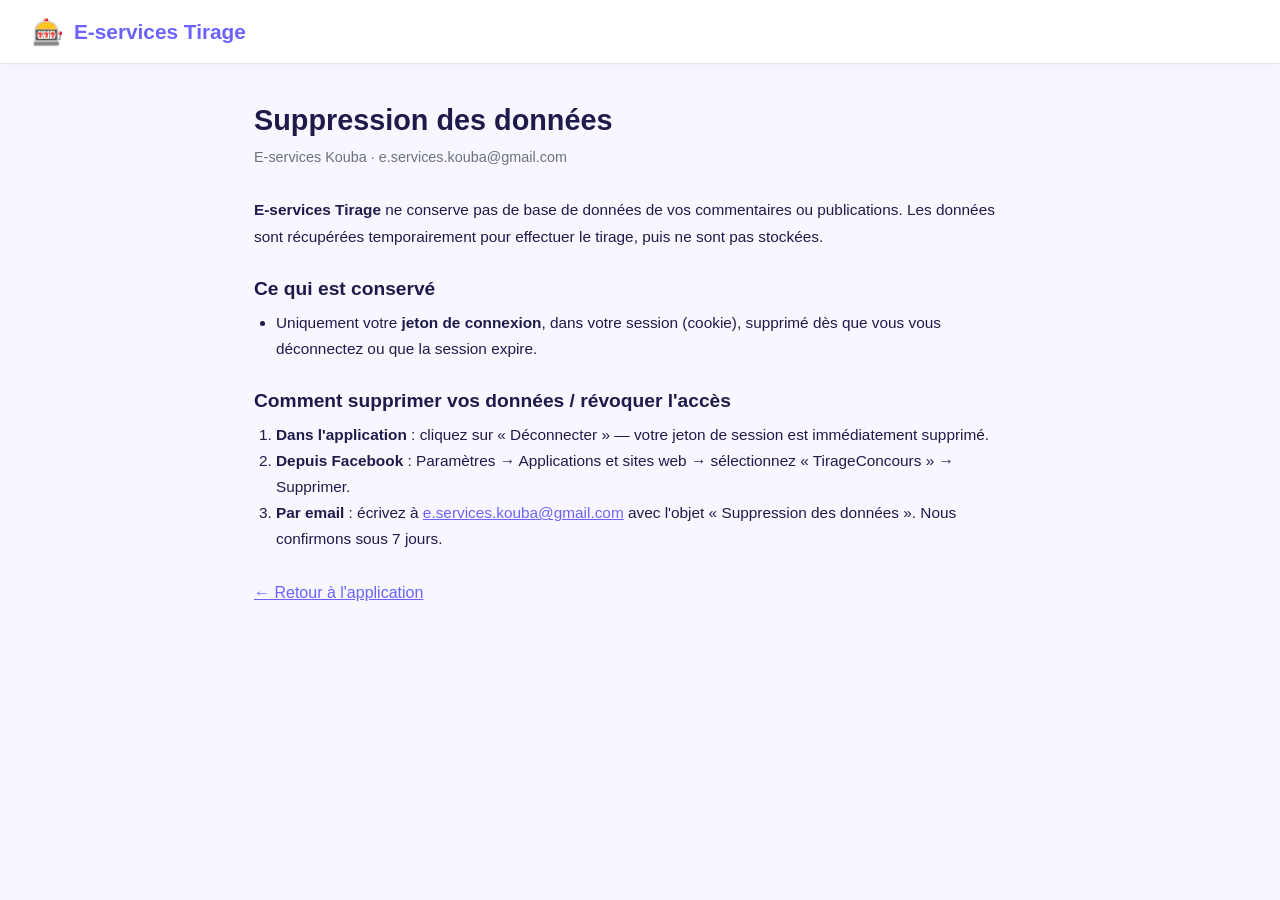
<file: data-deletion.html>
<!DOCTYPE html>
<html lang="fr">
<head>
  <meta charset="UTF-8" />
  <meta name="viewport" content="width=device-width, initial-scale=1.0" />
  <title>Suppression des données — E-services Tirage</title>
  <link rel="stylesheet" href="style.css" />
  <style>
    .legal { max-width: 820px; margin: 40px auto; padding: 0 24px 60px; }
    .legal h1 { font-size: 1.8rem; font-weight: 800; margin-bottom: 8px; }
    .legal .updated { color: var(--text-muted); font-size: 0.9rem; margin-bottom: 28px; }
    .legal h2 { font-size: 1.2rem; font-weight: 700; margin: 28px 0 10px; }
    .legal p, .legal li { line-height: 1.7; color: var(--text); font-size: 0.96rem; }
    .legal ul, .legal ol { padding-left: 22px; margin: 8px 0; }
    .legal a { color: var(--primary); }
    .legal .back { display:inline-block; margin-top:24px; }
  </style>
</head>
<body>
  <header class="header">
    <div class="logo" onclick="location.href='/'" title="Accueil">
      <span class="logo-icon">🎰</span>
      <span class="logo-text">E-services Tirage</span>
    </div>
  </header>

  <main class="legal">
    <h1>Suppression des données</h1>
    <p class="updated">E-services Kouba · e.services.kouba@gmail.com</p>

    <p><strong>E-services Tirage</strong> ne conserve pas de base de données de vos commentaires ou publications. Les données sont récupérées temporairement pour effectuer le tirage, puis ne sont pas stockées.</p>

    <h2>Ce qui est conservé</h2>
    <ul>
      <li>Uniquement votre <strong>jeton de connexion</strong>, dans votre session (cookie), supprimé dès que vous vous déconnectez ou que la session expire.</li>
    </ul>

    <h2>Comment supprimer vos données / révoquer l'accès</h2>
    <ol>
      <li><strong>Dans l'application</strong> : cliquez sur « Déconnecter » — votre jeton de session est immédiatement supprimé.</li>
      <li><strong>Depuis Facebook</strong> : Paramètres → Applications et sites web → sélectionnez « TirageConcours » → Supprimer.</li>
      <li><strong>Par email</strong> : écrivez à <a href="mailto:e.services.kouba@gmail.com">e.services.kouba@gmail.com</a> avec l'objet « Suppression des données ». Nous confirmons sous 7 jours.</li>
    </ol>

    <a class="back" href="/">← Retour à l'application</a>
  </main>
</body>
</html>
</file>
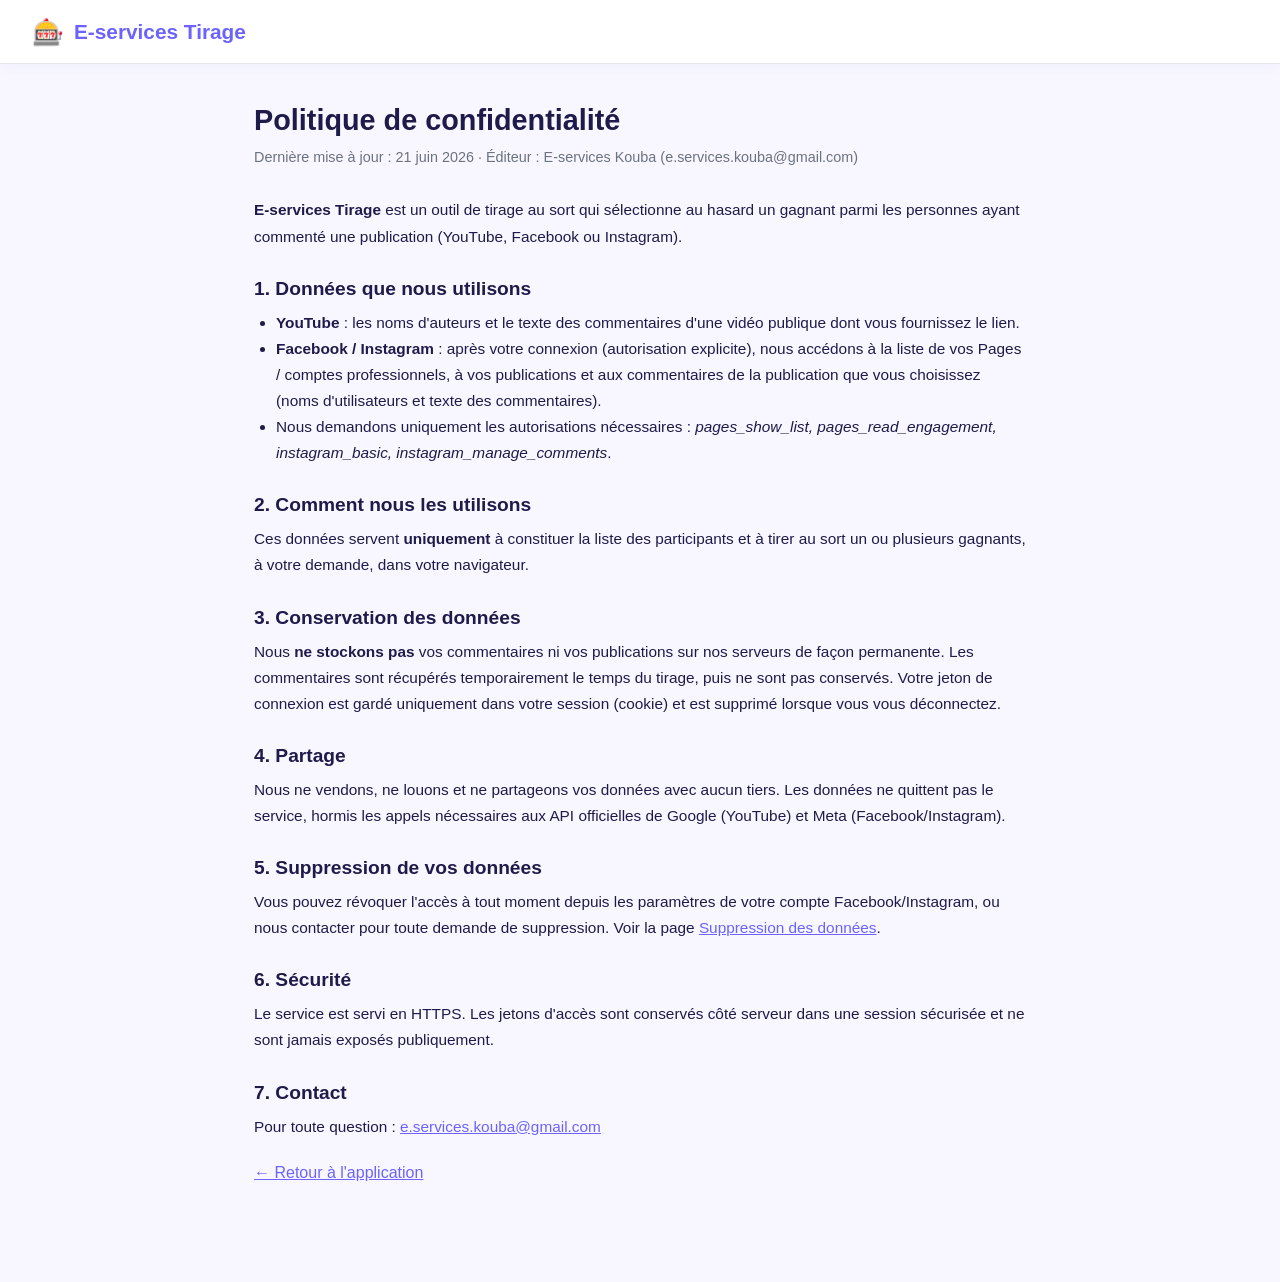
<file: privacy.html>
<!DOCTYPE html>
<html lang="fr">
<head>
  <meta charset="UTF-8" />
  <meta name="viewport" content="width=device-width, initial-scale=1.0" />
  <title>Politique de confidentialité — E-services Tirage</title>
  <link rel="stylesheet" href="style.css" />
  <style>
    .legal { max-width: 820px; margin: 40px auto; padding: 0 24px 60px; }
    .legal h1 { font-size: 1.8rem; font-weight: 800; margin-bottom: 8px; }
    .legal .updated { color: var(--text-muted); font-size: 0.9rem; margin-bottom: 28px; }
    .legal h2 { font-size: 1.2rem; font-weight: 700; margin: 28px 0 10px; }
    .legal p, .legal li { line-height: 1.7; color: var(--text); font-size: 0.96rem; }
    .legal ul { padding-left: 22px; margin: 8px 0; }
    .legal a { color: var(--primary); }
    .legal .back { display:inline-block; margin-top:24px; }
  </style>
</head>
<body>
  <header class="header">
    <div class="logo" onclick="location.href='/'" title="Accueil">
      <span class="logo-icon">🎰</span>
      <span class="logo-text">E-services Tirage</span>
    </div>
  </header>

  <main class="legal">
    <h1>Politique de confidentialité</h1>
    <p class="updated">Dernière mise à jour : 21 juin 2026 · Éditeur : E-services Kouba (e.services.kouba@gmail.com)</p>

    <p><strong>E-services Tirage</strong> est un outil de tirage au sort qui sélectionne au hasard un gagnant parmi les personnes ayant commenté une publication (YouTube, Facebook ou Instagram).</p>

    <h2>1. Données que nous utilisons</h2>
    <ul>
      <li><strong>YouTube</strong> : les noms d'auteurs et le texte des commentaires d'une vidéo publique dont vous fournissez le lien.</li>
      <li><strong>Facebook / Instagram</strong> : après votre connexion (autorisation explicite), nous accédons à la liste de vos Pages / comptes professionnels, à vos publications et aux commentaires de la publication que vous choisissez (noms d'utilisateurs et texte des commentaires).</li>
      <li>Nous demandons uniquement les autorisations nécessaires : <em>pages_show_list, pages_read_engagement, instagram_basic, instagram_manage_comments</em>.</li>
    </ul>

    <h2>2. Comment nous les utilisons</h2>
    <p>Ces données servent <strong>uniquement</strong> à constituer la liste des participants et à tirer au sort un ou plusieurs gagnants, à votre demande, dans votre navigateur.</p>

    <h2>3. Conservation des données</h2>
    <p>Nous <strong>ne stockons pas</strong> vos commentaires ni vos publications sur nos serveurs de façon permanente. Les commentaires sont récupérés temporairement le temps du tirage, puis ne sont pas conservés. Votre jeton de connexion est gardé uniquement dans votre session (cookie) et est supprimé lorsque vous vous déconnectez.</p>

    <h2>4. Partage</h2>
    <p>Nous ne vendons, ne louons et ne partageons vos données avec aucun tiers. Les données ne quittent pas le service, hormis les appels nécessaires aux API officielles de Google (YouTube) et Meta (Facebook/Instagram).</p>

    <h2>5. Suppression de vos données</h2>
    <p>Vous pouvez révoquer l'accès à tout moment depuis les paramètres de votre compte Facebook/Instagram, ou nous contacter pour toute demande de suppression. Voir la page <a href="/data-deletion.html">Suppression des données</a>.</p>

    <h2>6. Sécurité</h2>
    <p>Le service est servi en HTTPS. Les jetons d'accès sont conservés côté serveur dans une session sécurisée et ne sont jamais exposés publiquement.</p>

    <h2>7. Contact</h2>
    <p>Pour toute question : <a href="mailto:e.services.kouba@gmail.com">e.services.kouba@gmail.com</a></p>

    <a class="back" href="/">← Retour à l'application</a>
  </main>
</body>
</html>
</file>
<file: style.css>
* {
  margin: 0;
  padding: 0;
  box-sizing: border-box;
}

:root {
  --primary: #6c63ff;
  --primary-dark: #5a52d5;
  --secondary: #f0eeff;
  --success: #22c55e;
  --danger: #ef4444;
  --warning: #f59e0b;
  --bg: #f8f7ff;
  --card-bg: #ffffff;
  --text: #1e1b4b;
  --text-muted: #6b7280;
  --border: #e5e7eb;
  --radius: 16px;
  --shadow: 0 4px 24px rgba(108, 99, 255, 0.10);
}

body {
  font-family: 'Inter', sans-serif;
  background: var(--bg);
  color: var(--text);
  min-height: 100vh;
}

/* ===== HEADER ===== */
.header {
  background: white;
  border-bottom: 1px solid var(--border);
  padding: 0 32px;
  display: flex;
  align-items: center;
  justify-content: space-between;
  height: 64px;
  position: sticky;
  top: 0;
  z-index: 100;
  box-shadow: 0 2px 12px rgba(108,99,255,0.06);
}

.logo {
  display: flex;
  align-items: center;
  gap: 10px;
  font-weight: 800;
  font-size: 1.3rem;
  color: var(--primary);
}

.logo-icon { font-size: 1.6rem; }
.logo { cursor: pointer; user-select: none; transition: opacity 0.2s; }
.logo:hover { opacity: 0.75; }

.nav-tabs {
  display: flex;
  gap: 4px;
}

.tab {
  padding: 8px 18px;
  border: none;
  background: transparent;
  border-radius: 10px;
  font-size: 0.88rem;
  font-weight: 600;
  color: var(--text-muted);
  cursor: pointer;
  transition: all 0.2s;
  font-family: 'Inter', sans-serif;
}

.tab:hover { background: var(--secondary); color: var(--primary); }

.tab.active {
  background: var(--primary);
  color: white;
}

/* ===== MAIN ===== */
.main {
  max-width: 960px;
  margin: 0 auto;
  padding: 36px 24px;
}

.tab-content { display: none; }
.tab-content.active { display: block; }

.section-title {
  margin-bottom: 28px;
}

.section-title h2 {
  font-size: 1.6rem;
  font-weight: 800;
  color: var(--text);
}

.section-title p {
  color: var(--text-muted);
  margin-top: 4px;
  font-size: 0.95rem;
}

/* ===== CARDS ===== */
.card {
  background: var(--card-bg);
  border-radius: var(--radius);
  padding: 24px;
  box-shadow: var(--shadow);
  border: 1px solid var(--border);
  margin-bottom: 20px;
}

.card-header {
  display: flex;
  align-items: center;
  gap: 10px;
  margin-bottom: 12px;
}

.card-icon { font-size: 1.4rem; }

.card-header h3 {
  font-size: 1.05rem;
  font-weight: 700;
}

.card-desc {
  color: var(--text-muted);
  font-size: 0.88rem;
  margin-bottom: 16px;
  line-height: 1.6;
}

.card-desc code {
  background: var(--secondary);
  color: var(--primary);
  padding: 2px 6px;
  border-radius: 4px;
  font-size: 0.85rem;
}

.card-actions {
  display: flex;
  gap: 10px;
  justify-content: flex-end;
  margin-top: 16px;
}

.import-grid {
  display: grid;
  grid-template-columns: 1fr 1fr;
  gap: 20px;
  margin-bottom: 20px;
}

@media (max-width: 640px) {
  .import-grid { grid-template-columns: 1fr; }
  .nav-tabs { gap: 2px; }
  .tab { padding: 8px 10px; font-size: 0.78rem; }
  .header { padding: 0 16px; }
}

/* ===== TEXTAREA ===== */
textarea {
  width: 100%;
  height: 180px;
  border: 2px solid var(--border);
  border-radius: 10px;
  padding: 14px;
  font-family: 'Inter', sans-serif;
  font-size: 0.88rem;
  color: var(--text);
  resize: vertical;
  transition: border-color 0.2s;
  outline: none;
  line-height: 1.6;
}

textarea:focus { border-color: var(--primary); }

/* ===== DROP ZONE ===== */
.drop-zone {
  border: 2px dashed var(--border);
  border-radius: 12px;
  padding: 36px 20px;
  text-align: center;
  cursor: pointer;
  transition: all 0.2s;
  background: var(--bg);
  min-height: 180px;
  display: flex;
  flex-direction: column;
  align-items: center;
  justify-content: center;
  gap: 8px;
}

.drop-zone:hover, .drop-zone.dragover {
  border-color: var(--primary);
  background: var(--secondary);
}

.drop-icon { font-size: 2.5rem; }
.drop-zone p { font-weight: 600; color: var(--text); }
.drop-hint { font-size: 0.82rem; color: var(--text-muted); }

/* ===== OPTIONS ===== */
.options-card { }

.options-grid {
  display: flex;
  flex-direction: column;
  gap: 14px;
}

.toggle-label {
  display: flex;
  align-items: center;
  gap: 12px;
  cursor: pointer;
  font-size: 0.92rem;
  font-weight: 500;
}

.toggle-label input[type="checkbox"] { display: none; }

.toggle {
  width: 44px;
  height: 24px;
  background: var(--border);
  border-radius: 12px;
  position: relative;
  transition: background 0.2s;
  flex-shrink: 0;
}

.toggle::after {
  content: '';
  position: absolute;
  width: 18px;
  height: 18px;
  background: white;
  border-radius: 50%;
  top: 3px;
  left: 3px;
  transition: left 0.2s;
  box-shadow: 0 1px 4px rgba(0,0,0,0.2);
}

.toggle-label input:checked + .toggle { background: var(--primary); }
.toggle-label input:checked + .toggle::after { left: 23px; }

.keyword-input input {
  width: 100%;
  padding: 10px 14px;
  border: 2px solid var(--border);
  border-radius: 10px;
  font-family: 'Inter', sans-serif;
  font-size: 0.9rem;
  outline: none;
  transition: border-color 0.2s;
}

.keyword-input input:focus { border-color: var(--primary); }

/* ===== IMPORT STATUS ===== */
.import-status {
  padding: 14px 20px;
  border-radius: 10px;
  font-weight: 600;
  font-size: 0.92rem;
  margin-top: 8px;
}

.import-status.success {
  background: #f0fdf4;
  color: #16a34a;
  border: 1px solid #bbf7d0;
}

.import-status.error {
  background: #fef2f2;
  color: #dc2626;
  border: 1px solid #fecaca;
}

.hidden { display: none !important; }

/* ===== BUTTONS ===== */
.btn {
  padding: 10px 20px;
  border-radius: 10px;
  font-weight: 600;
  font-size: 0.9rem;
  border: none;
  cursor: pointer;
  transition: all 0.2s;
  font-family: 'Inter', sans-serif;
  display: inline-flex;
  align-items: center;
  gap: 6px;
}

.btn-primary {
  background: var(--primary);
  color: white;
}

.btn-primary:hover { background: var(--primary-dark); transform: translateY(-1px); }

.btn-secondary {
  background: var(--secondary);
  color: var(--primary);
}

.btn-secondary:hover { background: #e0dcff; }

.btn-danger-outline {
  background: transparent;
  color: var(--danger);
  border: 1.5px solid var(--danger);
}

.btn-danger-outline:hover { background: #fef2f2; }

/* ===== PARTICIPANTS ===== */
.participants-toolbar {
  display: flex;
  gap: 12px;
  margin-bottom: 20px;
}

.participants-toolbar input {
  flex: 1;
  padding: 10px 16px;
  border: 2px solid var(--border);
  border-radius: 10px;
  font-family: 'Inter', sans-serif;
  font-size: 0.9rem;
  outline: none;
  transition: border-color 0.2s;
}

.participants-toolbar input:focus { border-color: var(--primary); }

.participants-list {
  background: white;
  border-radius: var(--radius);
  border: 1px solid var(--border);
  overflow: hidden;
  box-shadow: var(--shadow);
}

.participant-item {
  display: flex;
  align-items: center;
  padding: 14px 20px;
  border-bottom: 1px solid var(--border);
  transition: background 0.15s;
  gap: 14px;
}

.participant-item:last-child { border-bottom: none; }
.participant-item:hover { background: var(--bg); }

.participant-num {
  width: 28px;
  height: 28px;
  background: var(--secondary);
  color: var(--primary);
  border-radius: 8px;
  display: flex;
  align-items: center;
  justify-content: center;
  font-size: 0.78rem;
  font-weight: 700;
  flex-shrink: 0;
}

.participant-info { flex: 1; min-width: 0; }

.participant-name {
  font-weight: 600;
  font-size: 0.95rem;
  truncate: ellipsis;
}

.participant-comment {
  color: var(--text-muted);
  font-size: 0.82rem;
  margin-top: 2px;
  white-space: nowrap;
  overflow: hidden;
  text-overflow: ellipsis;
}

.participant-delete {
  background: none;
  border: none;
  cursor: pointer;
  color: var(--text-muted);
  font-size: 1rem;
  padding: 4px 8px;
  border-radius: 6px;
  transition: all 0.15s;
}

.participant-delete:hover { background: #fef2f2; color: var(--danger); }

/* ===== EMPTY STATE ===== */
.empty-state {
  padding: 60px 20px;
  text-align: center;
  color: var(--text-muted);
}

.empty-icon { font-size: 3rem; margin-bottom: 12px; }
.empty-state p { font-size: 1rem; font-weight: 500; }
.empty-hint { font-size: 0.85rem; margin-top: 6px; }

/* ===== TIRAGE ===== */
.tirage-container {
  display: flex;
  flex-direction: column;
  align-items: center;
  gap: 24px;
}

.tirage-options {
  width: 100%;
}

.tirage-options .options-grid {
  flex-direction: row;
  align-items: center;
  flex-wrap: wrap;
  gap: 20px;
}

.option-item {
  display: flex;
  align-items: center;
  gap: 10px;
}

.option-item label { font-weight: 600; font-size: 0.92rem; }

.option-item input[type="number"] {
  width: 70px;
  padding: 8px 12px;
  border: 2px solid var(--border);
  border-radius: 8px;
  font-family: 'Inter', sans-serif;
  font-size: 1rem;
  font-weight: 700;
  text-align: center;
  outline: none;
  transition: border-color 0.2s;
}

.option-item input[type="number"]:focus { border-color: var(--primary); }

/* Machine */
.machine {
  display: flex;
  flex-direction: column;
  align-items: center;
  gap: 24px;
}

.machine-screen {
  width: 380px;
  height: 220px;
  background: linear-gradient(135deg, #1e1b4b, #312e81);
  border-radius: 20px;
  display: flex;
  align-items: center;
  justify-content: center;
  box-shadow: 0 8px 40px rgba(49,46,129,0.4);
  position: relative;
  overflow: hidden;
}

.machine-screen::before {
  content: '';
  position: absolute;
  inset: 0;
  background: radial-gradient(circle at 30% 30%, rgba(255,255,255,0.08), transparent 60%);
}

.machine-idle { text-align: center; color: white; }
.machine-icon { font-size: 3rem; margin-bottom: 10px; }
.machine-idle p { font-size: 1rem; opacity: 0.7; font-weight: 500; }

.machine-rolling {
  text-align: center;
  color: white;
}

.rolling-name {
  font-size: 2rem;
  font-weight: 800;
  animation: rolling 0.1s linear infinite;
  letter-spacing: 1px;
}

@keyframes rolling {
  0% { opacity: 1; transform: translateY(0); }
  50% { opacity: 0.5; transform: translateY(-4px); }
  100% { opacity: 1; transform: translateY(0); }
}

.machine-result { text-align: center; color: white; }
.result-label { font-size: 0.85rem; opacity: 0.7; margin-bottom: 8px; }
.result-name {
  font-size: 2rem;
  font-weight: 800;
  animation: popIn 0.4s cubic-bezier(0.175, 0.885, 0.32, 1.275);
}

@keyframes popIn {
  0% { transform: scale(0.5); opacity: 0; }
  100% { transform: scale(1); opacity: 1; }
}

.btn-tirage {
  padding: 18px 48px;
  background: linear-gradient(135deg, var(--primary), #a855f7);
  color: white;
  border: none;
  border-radius: 50px;
  font-size: 1.1rem;
  font-weight: 800;
  cursor: pointer;
  transition: all 0.2s;
  box-shadow: 0 6px 24px rgba(108,99,255,0.4);
  font-family: 'Inter', sans-serif;
  letter-spacing: 0.5px;
}

.btn-tirage:hover:not(:disabled) {
  transform: translateY(-3px);
  box-shadow: 0 10px 32px rgba(108,99,255,0.5);
}

.btn-tirage:disabled {
  opacity: 0.5;
  cursor: not-allowed;
  transform: none;
}

.btn-tirage.spinning {
  animation: pulse 0.6s ease-in-out infinite;
}

@keyframes pulse {
  0%, 100% { transform: scale(1); }
  50% { transform: scale(1.04); }
}

/* Results */
.results-container {
  width: 100%;
  background: white;
  border-radius: var(--radius);
  padding: 28px;
  border: 1px solid var(--border);
  box-shadow: var(--shadow);
  text-align: center;
}

.results-container h3 {
  font-size: 1.3rem;
  font-weight: 800;
  margin-bottom: 20px;
}

.winners-list {
  display: flex;
  flex-direction: column;
  gap: 10px;
  margin-bottom: 24px;
}

.winner-item {
  display: flex;
  align-items: center;
  gap: 14px;
  padding: 14px 20px;
  background: linear-gradient(135deg, #fef9e7, #fffbf0);
  border: 1.5px solid #fbbf24;
  border-radius: 12px;
}

.winner-rank { font-size: 1.4rem; }

.winner-item-name {
  font-size: 1.05rem;
  font-weight: 700;
  flex: 1;
  text-align: left;
}

.winner-item-comment {
  color: var(--text-muted);
  font-size: 0.85rem;
  text-align: left;
  margin-top: 2px;
}

.result-actions {
  display: flex;
  gap: 12px;
  justify-content: center;
}

/* ===== MAGIC BOX ===== */
.magic-box {
  background: linear-gradient(135deg, #6c63ff, #a855f7);
  border-radius: 24px;
  padding: 36px 32px;
  text-align: center;
  color: white;
  box-shadow: 0 12px 48px rgba(108, 99, 255, 0.35);
  margin-bottom: 28px;
  position: relative;
  overflow: hidden;
}

.magic-box::before {
  content: '';
  position: absolute;
  top: -50%;
  right: -20%;
  width: 300px;
  height: 300px;
  background: radial-gradient(circle, rgba(255,255,255,0.12), transparent 70%);
  pointer-events: none;
}

.magic-icons {
  display: flex;
  justify-content: center;
  gap: 14px;
  margin-bottom: 14px;
}

.magic-icon {
  font-size: 1.8rem;
  background: rgba(255,255,255,0.18);
  width: 52px;
  height: 52px;
  border-radius: 14px;
  display: flex;
  align-items: center;
  justify-content: center;
  backdrop-filter: blur(4px);
  transition: transform 0.2s;
}

.magic-icon.active {
  transform: scale(1.15);
  background: rgba(255,255,255,0.35);
  box-shadow: 0 4px 16px rgba(0,0,0,0.2);
}

.magic-title {
  font-size: 1.5rem;
  font-weight: 800;
  margin-bottom: 6px;
}

.magic-sub {
  font-size: 0.9rem;
  opacity: 0.85;
  margin-bottom: 24px;
}

.magic-input-wrap {
  position: relative;
  max-width: 560px;
  margin: 0 auto 14px;
}

.magic-detect {
  position: absolute;
  left: 18px;
  top: 50%;
  transform: translateY(-50%);
  font-size: 1.3rem;
  z-index: 2;
}

.magic-input {
  width: 100%;
  padding: 16px 20px 16px 54px;
  border: none;
  border-radius: 14px;
  font-family: 'Inter', sans-serif;
  font-size: 1rem;
  font-weight: 500;
  color: var(--text);
  outline: none;
  box-shadow: 0 4px 20px rgba(0,0,0,0.15);
}

.magic-input::placeholder { color: #9ca3af; }

.magic-hint {
  font-size: 0.85rem;
  font-weight: 600;
  min-height: 22px;
  margin-bottom: 14px;
  opacity: 0.95;
}

.magic-hint.warn { color: #fde68a; }
.magic-hint.ok { color: #bbf7d0; }

.magic-progress {
  display: flex;
  align-items: center;
  justify-content: center;
  gap: 10px;
  padding: 12px;
  background: rgba(255,255,255,0.15);
  border-radius: 12px;
  margin-bottom: 16px;
  font-weight: 600;
  font-size: 0.9rem;
}

.spinner-white {
  border: 3px solid rgba(255,255,255,0.4);
  border-top-color: white;
}

.magic-btn {
  background: white;
  color: var(--primary);
  border: none;
  padding: 16px 36px;
  border-radius: 14px;
  font-size: 1.05rem;
  font-weight: 800;
  cursor: pointer;
  transition: all 0.2s;
  font-family: 'Inter', sans-serif;
  box-shadow: 0 6px 20px rgba(0,0,0,0.2);
}

.magic-btn:hover:not(:disabled) {
  transform: translateY(-2px);
  box-shadow: 0 10px 28px rgba(0,0,0,0.28);
}

.magic-btn:disabled { opacity: 0.6; cursor: not-allowed; }

.magic-footer {
  margin-top: 16px;
  font-size: 0.85rem;
  opacity: 0.85;
  font-weight: 500;
}

/* Divider */
.divider {
  display: flex;
  align-items: center;
  text-align: center;
  margin: 28px 0 20px;
  color: var(--text-muted);
  font-size: 0.85rem;
  font-weight: 500;
}

.divider::before, .divider::after {
  content: '';
  flex: 1;
  height: 1px;
  background: var(--border);
}

.divider span { padding: 0 16px; }

/* ===== SOCIAL GRID ===== */
.social-grid {
  display: grid;
  grid-template-columns: repeat(2, 1fr);
  gap: 16px;
  margin-bottom: 20px;
}

@media (max-width: 640px) {
  .social-grid { grid-template-columns: 1fr; }
}

.social-card { margin-bottom: 0; }

.social-input-row {
  display: flex;
  gap: 8px;
  align-items: center;
  margin-bottom: 12px;
}

.social-input-row input[type="text"] {
  flex: 1;
  padding: 10px 14px;
  border: 2px solid var(--border);
  border-radius: 10px;
  font-family: 'Inter', sans-serif;
  font-size: 0.85rem;
  outline: none;
  transition: border-color 0.2s;
  min-width: 0;
}

.social-max {
  display: flex;
  align-items: center;
  gap: 5px;
  flex-shrink: 0;
}

.social-max label {
  font-size: 0.8rem;
  font-weight: 600;
  color: var(--text-muted);
}

.social-max input[type="number"] {
  width: 68px;
  padding: 9px 8px;
  border: 2px solid var(--border);
  border-radius: 10px;
  font-family: 'Inter', sans-serif;
  font-size: 0.88rem;
  font-weight: 700;
  text-align: center;
  outline: none;
  transition: border-color 0.2s;
}

/* ===== YOUTUBE ===== */
.youtube-card {
  border: 2px solid #ff000022;
  background: linear-gradient(135deg, #fff5f5, #ffffff);
  margin-bottom: 20px;
}

.badge-new {
  background: #ff0000;
  color: white;
  font-size: 0.7rem;
  font-weight: 800;
  padding: 3px 8px;
  border-radius: 6px;
  letter-spacing: 0.5px;
  margin-left: auto;
}

.youtube-card .social-input-row input[type="text"]:focus { border-color: #ff0000; }
.youtube-card .social-max input[type="number"]:focus { border-color: #ff0000; }

.youtube-progress {
  display: flex;
  align-items: center;
  gap: 10px;
  padding: 12px 16px;
  background: #fff5f5;
  border-radius: 10px;
  margin-bottom: 14px;
  font-size: 0.88rem;
  font-weight: 600;
  color: #cc0000;
}

.spinner {
  width: 18px;
  height: 18px;
  border: 3px solid #ffcccc;
  border-top-color: #ff0000;
  border-radius: 50%;
  animation: spin 0.7s linear infinite;
  flex-shrink: 0;
}

@keyframes spin { to { transform: rotate(360deg); } }

.btn-youtube {
  background: #ff0000;
  color: white;
  padding: 10px 18px;
  border-radius: 10px;
  font-weight: 700;
  font-size: 0.85rem;
  border: none;
  cursor: pointer;
  transition: all 0.2s;
  font-family: 'Inter', sans-serif;
}
.btn-youtube:hover:not(:disabled) { background: #cc0000; transform: translateY(-1px); }
.btn-youtube:disabled { opacity: 0.5; cursor: not-allowed; }

/* ===== FACEBOOK ===== */
.facebook-card {
  border: 2px solid #1877f222;
  background: linear-gradient(135deg, #f0f4ff, #ffffff);
}

.facebook-card .social-input-row input[type="text"]:focus { border-color: #1877f2; }
.facebook-card .social-max input[type="number"]:focus { border-color: #1877f2; }

.facebook-progress {
  display: flex;
  align-items: center;
  gap: 10px;
  padding: 12px 16px;
  background: #e8f0fe;
  border-radius: 10px;
  margin-bottom: 12px;
  font-size: 0.88rem;
  font-weight: 600;
  color: #1877f2;
}

.spinner-blue {
  border: 3px solid #c0d4fb;
  border-top-color: #1877f2;
}

.btn-facebook {
  background: #1877f2;
  color: white;
  padding: 10px 18px;
  border-radius: 10px;
  font-weight: 700;
  font-size: 0.85rem;
  border: none;
  cursor: pointer;
  transition: all 0.2s;
  font-family: 'Inter', sans-serif;
}
.btn-facebook:hover:not(:disabled) { background: #1558b0; transform: translateY(-1px); }
.btn-facebook:disabled { opacity: 0.5; cursor: not-allowed; }

/* ===== INSTAGRAM ===== */
.instagram-card {
  border: 2px solid #e104764a;
  background: linear-gradient(135deg, #fff0f8, #ffffff);
}

.instagram-card .social-input-row input[type="text"]:focus { border-color: #e10476; }
.instagram-card .social-max input[type="number"]:focus { border-color: #e10476; }

.badge-auth {
  margin-left: auto;
  font-size: 0.72rem;
  font-weight: 700;
  padding: 3px 9px;
  border-radius: 20px;
  background: #fee2e2;
  color: #dc2626;
}
.badge-auth.connected {
  background: #dcfce7;
  color: #16a34a;
}

.instagram-progress {
  display: flex;
  align-items: center;
  gap: 10px;
  padding: 12px 16px;
  background: #fce7f3;
  border-radius: 10px;
  margin-bottom: 12px;
  font-size: 0.88rem;
  font-weight: 600;
  color: #e10476;
}

.spinner-ig {
  border: 3px solid #fbc8e6;
  border-top-color: #e10476;
}

.btn-instagram {
  background: linear-gradient(135deg, #f09433, #e6683c, #dc2743, #cc2366, #bc1888);
  color: white;
  padding: 10px 18px;
  border-radius: 10px;
  font-weight: 700;
  font-size: 0.85rem;
  border: none;
  cursor: pointer;
  transition: all 0.2s;
  font-family: 'Inter', sans-serif;
}
.btn-instagram:hover:not(:disabled) { opacity: 0.9; transform: translateY(-1px); }
.btn-instagram:disabled { opacity: 0.5; cursor: not-allowed; }

.ig-user-row {
  display: flex;
  align-items: center;
  justify-content: space-between;
  padding: 8px 12px;
  background: #fce7f3;
  border-radius: 8px;
  margin-bottom: 12px;
}

.ig-user-name {
  font-weight: 700;
  font-size: 0.9rem;
  color: #be185d;
}

.btn-link {
  background: none;
  border: none;
  color: var(--text-muted);
  font-size: 0.82rem;
  cursor: pointer;
  font-family: 'Inter', sans-serif;
  text-decoration: underline;
}

/* ===== PANNEAU META (Facebook + Instagram) ===== */
.meta-panel {
  margin-bottom: 20px;
}

.owner-link-row {
  margin-top: 12px;
  text-align: center;
}

.meta-user-row {
  display: flex;
  align-items: center;
  justify-content: space-between;
  padding: 10px 14px;
  background: #f0f4ff;
  border-radius: 10px;
  margin-bottom: 16px;
}

.meta-user-name {
  font-weight: 700;
  font-size: 0.92rem;
  color: #1877f2;
}

.meta-platform-toggle {
  display: flex;
  gap: 8px;
  margin-bottom: 16px;
}

.meta-tab {
  flex: 1;
  padding: 10px;
  border: 2px solid var(--border);
  background: white;
  border-radius: 10px;
  font-family: 'Inter', sans-serif;
  font-size: 0.9rem;
  font-weight: 700;
  cursor: pointer;
  transition: all 0.2s;
  color: var(--text-muted);
}

.meta-tab.active {
  border-color: var(--primary);
  background: var(--secondary);
  color: var(--primary);
}

.meta-select-row {
  margin-bottom: 18px;
}

.meta-select-row label {
  display: block;
  font-size: 0.88rem;
  font-weight: 600;
  margin-bottom: 6px;
  color: var(--text);
}

.meta-select-row select {
  width: 100%;
  padding: 11px 14px;
  border: 2px solid var(--border);
  border-radius: 10px;
  font-family: 'Inter', sans-serif;
  font-size: 0.9rem;
  font-weight: 600;
  outline: none;
  cursor: pointer;
  background: white;
}

.meta-select-row select:focus { border-color: var(--primary); }

.meta-loading {
  display: flex;
  align-items: center;
  gap: 10px;
  padding: 16px;
  color: var(--text-muted);
  font-size: 0.9rem;
  font-weight: 600;
}

.meta-posts-grid {
  display: grid;
  grid-template-columns: repeat(auto-fill, minmax(160px, 1fr));
  gap: 12px;
}

.post-card {
  border: 2px solid var(--border);
  border-radius: 12px;
  overflow: hidden;
  cursor: pointer;
  transition: all 0.2s;
  background: white;
  display: flex;
  flex-direction: column;
}

.post-card:hover {
  border-color: var(--primary);
  transform: translateY(-3px);
  box-shadow: 0 8px 20px rgba(108,99,255,0.18);
}

.post-card-img {
  width: 100%;
  height: 110px;
  object-fit: cover;
  background: linear-gradient(135deg, #e0e7ff, #f3e8ff);
}

.post-card-noimg {
  width: 100%;
  height: 110px;
  display: flex;
  align-items: center;
  justify-content: center;
  font-size: 2rem;
  background: linear-gradient(135deg, #e0e7ff, #f3e8ff);
}

.post-card-body {
  padding: 10px 12px;
  flex: 1;
  display: flex;
  flex-direction: column;
  gap: 6px;
}

.post-card-text {
  font-size: 0.78rem;
  color: var(--text);
  line-height: 1.4;
  display: -webkit-box;
  -webkit-line-clamp: 2;
  -webkit-box-orient: vertical;
  overflow: hidden;
}

.post-card-meta {
  display: flex;
  align-items: center;
  justify-content: space-between;
  margin-top: auto;
}

.post-card-date {
  font-size: 0.72rem;
  color: var(--text-muted);
}

.post-card-count {
  font-size: 0.72rem;
  font-weight: 700;
  color: var(--primary);
  background: var(--secondary);
  padding: 2px 8px;
  border-radius: 20px;
}

.meta-hint {
  font-size: 0.85rem;
  color: var(--text-muted);
  margin-top: 14px;
  text-align: center;
}

.meta-showmore-wrap {
  display: flex;
  justify-content: center;
  margin-top: 16px;
}

.meta-showmore-wrap .btn {
  width: 100%;
  justify-content: center;
}

/* ===== TIKTOK ===== */
.tiktok-card {
  border: 2px solid #00000022;
  background: linear-gradient(135deg, #f5f5f5, #ffffff);
}

.tiktok-card .social-input-row input[type="text"]:focus { border-color: #010101; }
.tiktok-card .social-max input[type="number"]:focus { border-color: #010101; }

.tiktok-progress {
  display: flex;
  align-items: center;
  gap: 10px;
  padding: 12px 16px;
  background: #f0f0f0;
  border-radius: 10px;
  margin-bottom: 12px;
  font-size: 0.88rem;
  font-weight: 600;
  color: #010101;
}

.spinner-tt {
  border: 3px solid #cccccc;
  border-top-color: #010101;
}

.btn-tiktok {
  background: linear-gradient(135deg, #010101, #333333);
  color: white;
  padding: 10px 18px;
  border-radius: 10px;
  font-weight: 700;
  font-size: 0.85rem;
  border: none;
  cursor: pointer;
  transition: all 0.2s;
  font-family: 'Inter', sans-serif;
  position: relative;
  overflow: hidden;
}
.btn-tiktok::before {
  content: '';
  position: absolute;
  inset: 0;
  background: linear-gradient(135deg, #fe2c5525, #25f4ee25);
  opacity: 0;
  transition: opacity 0.2s;
}
.btn-tiktok:hover:not(:disabled)::before { opacity: 1; }
.btn-tiktok:hover:not(:disabled) { transform: translateY(-1px); }
.btn-tiktok:disabled { opacity: 0.5; cursor: not-allowed; }

.tt-user-row {
  display: flex;
  align-items: center;
  justify-content: space-between;
  padding: 8px 12px;
  background: #f0f0f0;
  border-radius: 8px;
  margin-bottom: 12px;
}

.tt-user-name {
  font-weight: 700;
  font-size: 0.9rem;
  color: #010101;
}

/* ===== HISTORIQUE ===== */
.history-item {
  background: white;
  border-radius: var(--radius);
  padding: 20px 24px;
  border: 1px solid var(--border);
  margin-bottom: 14px;
  box-shadow: var(--shadow);
}

.history-header {
  display: flex;
  justify-content: space-between;
  align-items: center;
  margin-bottom: 12px;
}

.history-date {
  font-size: 0.82rem;
  color: var(--text-muted);
  font-weight: 500;
}

.history-badge {
  background: var(--secondary);
  color: var(--primary);
  padding: 3px 10px;
  border-radius: 20px;
  font-size: 0.8rem;
  font-weight: 700;
}

.history-winners {
  display: flex;
  flex-wrap: wrap;
  gap: 8px;
}

.history-winner-tag {
  background: #fef9e7;
  border: 1px solid #fbbf24;
  color: #92400e;
  padding: 4px 12px;
  border-radius: 20px;
  font-size: 0.85rem;
  font-weight: 600;
}

/* ===== MODAL ===== */
.modal-overlay {
  position: fixed;
  inset: 0;
  background: rgba(0,0,0,0.6);
  backdrop-filter: blur(6px);
  display: flex;
  align-items: center;
  justify-content: center;
  z-index: 1000;
  animation: fadeIn 0.2s ease;
}

@keyframes fadeIn { from { opacity: 0; } to { opacity: 1; } }

.modal {
  background: white;
  border-radius: 24px;
  padding: 48px 40px;
  max-width: 500px;
  width: 90%;
  text-align: center;
  position: relative;
  overflow: hidden;
  animation: slideUp 0.3s cubic-bezier(0.175, 0.885, 0.32, 1.275);
}

@keyframes slideUp {
  from { transform: translateY(40px) scale(0.95); opacity: 0; }
  to { transform: translateY(0) scale(1); opacity: 1; }
}

.winner-crown { font-size: 4rem; margin-bottom: 8px; }
.winner-title { font-size: 1.8rem; font-weight: 800; margin-bottom: 16px; color: var(--text); }

.winner-names {
  display: flex;
  flex-direction: column;
  gap: 8px;
  margin-bottom: 12px;
}

.winner-name-item {
  font-size: 1.5rem;
  font-weight: 800;
  color: var(--primary);
  padding: 10px 24px;
  background: var(--secondary);
  border-radius: 12px;
}

.winner-subtitle { color: var(--text-muted); font-size: 0.9rem; margin-bottom: 8px; }

.winner-meta {
  font-size: 0.82rem;
  color: var(--text-muted);
  margin-bottom: 24px;
}

.modal-actions { display: flex; gap: 12px; justify-content: center; }

/* ===== CONFETTI ===== */
.confetti-container {
  position: absolute;
  inset: 0;
  pointer-events: none;
  overflow: hidden;
}

.confetti-piece {
  position: absolute;
  width: 10px;
  height: 10px;
  top: -10px;
  animation: confettiFall linear forwards;
}

@keyframes confettiFall {
  to { transform: translateY(600px) rotate(720deg); opacity: 0; }
}

/* ===== PIED DE PAGE ===== */
.site-footer {
  margin-top: 48px;
  background: linear-gradient(135deg, #1e1b4b, #312e81);
  color: white;
  padding: 40px 24px 20px;
}

.footer-grid {
  max-width: 960px;
  margin: 0 auto;
  display: grid;
  grid-template-columns: 1fr 1fr;
  gap: 40px;
}

@media (max-width: 640px) {
  .footer-grid { grid-template-columns: 1fr; gap: 28px; }
}

.footer-brand {
  display: flex;
  align-items: center;
  gap: 10px;
  margin-bottom: 12px;
}

.footer-brand-icon { font-size: 1.8rem; }

.footer-brand-name {
  font-size: 1.25rem;
  font-weight: 800;
}

.footer-dev-label {
  font-size: 0.8rem;
  text-transform: uppercase;
  letter-spacing: 1px;
  opacity: 0.6;
  margin-bottom: 4px;
}

.footer-dev-name {
  font-size: 1.25rem;
  font-weight: 800;
  margin-bottom: 12px;
}

.footer-col-dev {
  text-align: right;
}

.footer-col-dev .footer-socials {
  justify-content: flex-end;
}

@media (max-width: 640px) {
  .footer-col-dev { text-align: left; }
  .footer-col-dev .footer-socials { justify-content: flex-start; }
}

.footer-text {
  font-size: 0.88rem;
  opacity: 0.75;
  line-height: 1.6;
  margin-bottom: 16px;
}

.footer-socials {
  display: flex;
  gap: 10px;
}

.footer-social {
  width: 42px;
  height: 42px;
  border-radius: 12px;
  background: rgba(255,255,255,0.12);
  display: flex;
  align-items: center;
  justify-content: center;
  font-size: 1.2rem;
  text-decoration: none;
  transition: all 0.2s;
}

.footer-social:hover {
  background: rgba(255,255,255,0.25);
  transform: translateY(-3px);
}

.footer-bottom {
  max-width: 960px;
  margin: 28px auto 0;
  padding-top: 18px;
  border-top: 1px solid rgba(255,255,255,0.15);
  text-align: center;
  font-size: 0.82rem;
  opacity: 0.6;
}

/* ===== TOAST ===== */
.toast {
  position: fixed;
  bottom: 24px;
  right: 24px;
  padding: 14px 22px;
  background: #1e1b4b;
  color: white;
  border-radius: 12px;
  font-weight: 600;
  font-size: 0.9rem;
  opacity: 0;
  transform: translateY(20px);
  transition: all 0.3s;
  z-index: 2000;
  pointer-events: none;
  max-width: 320px;
}

.toast.show {
  opacity: 1;
  transform: translateY(0);
}
</file>
